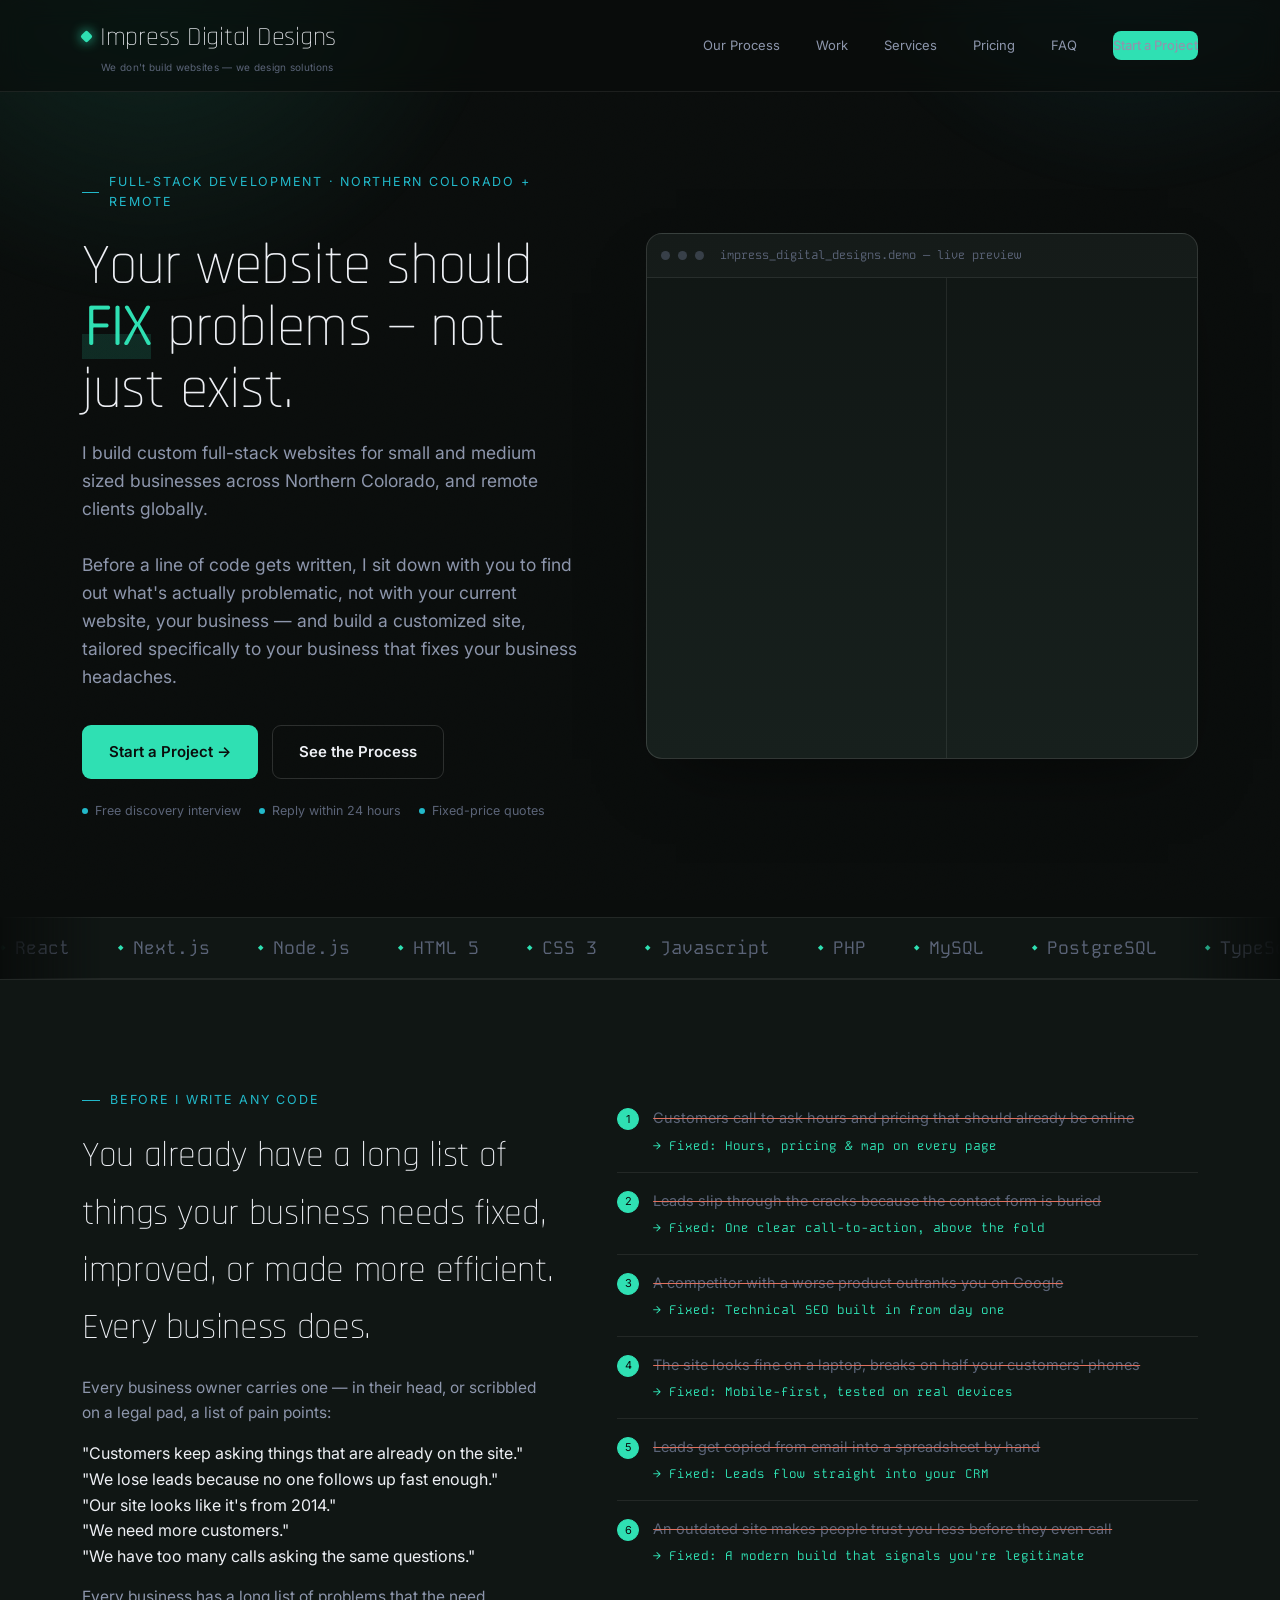
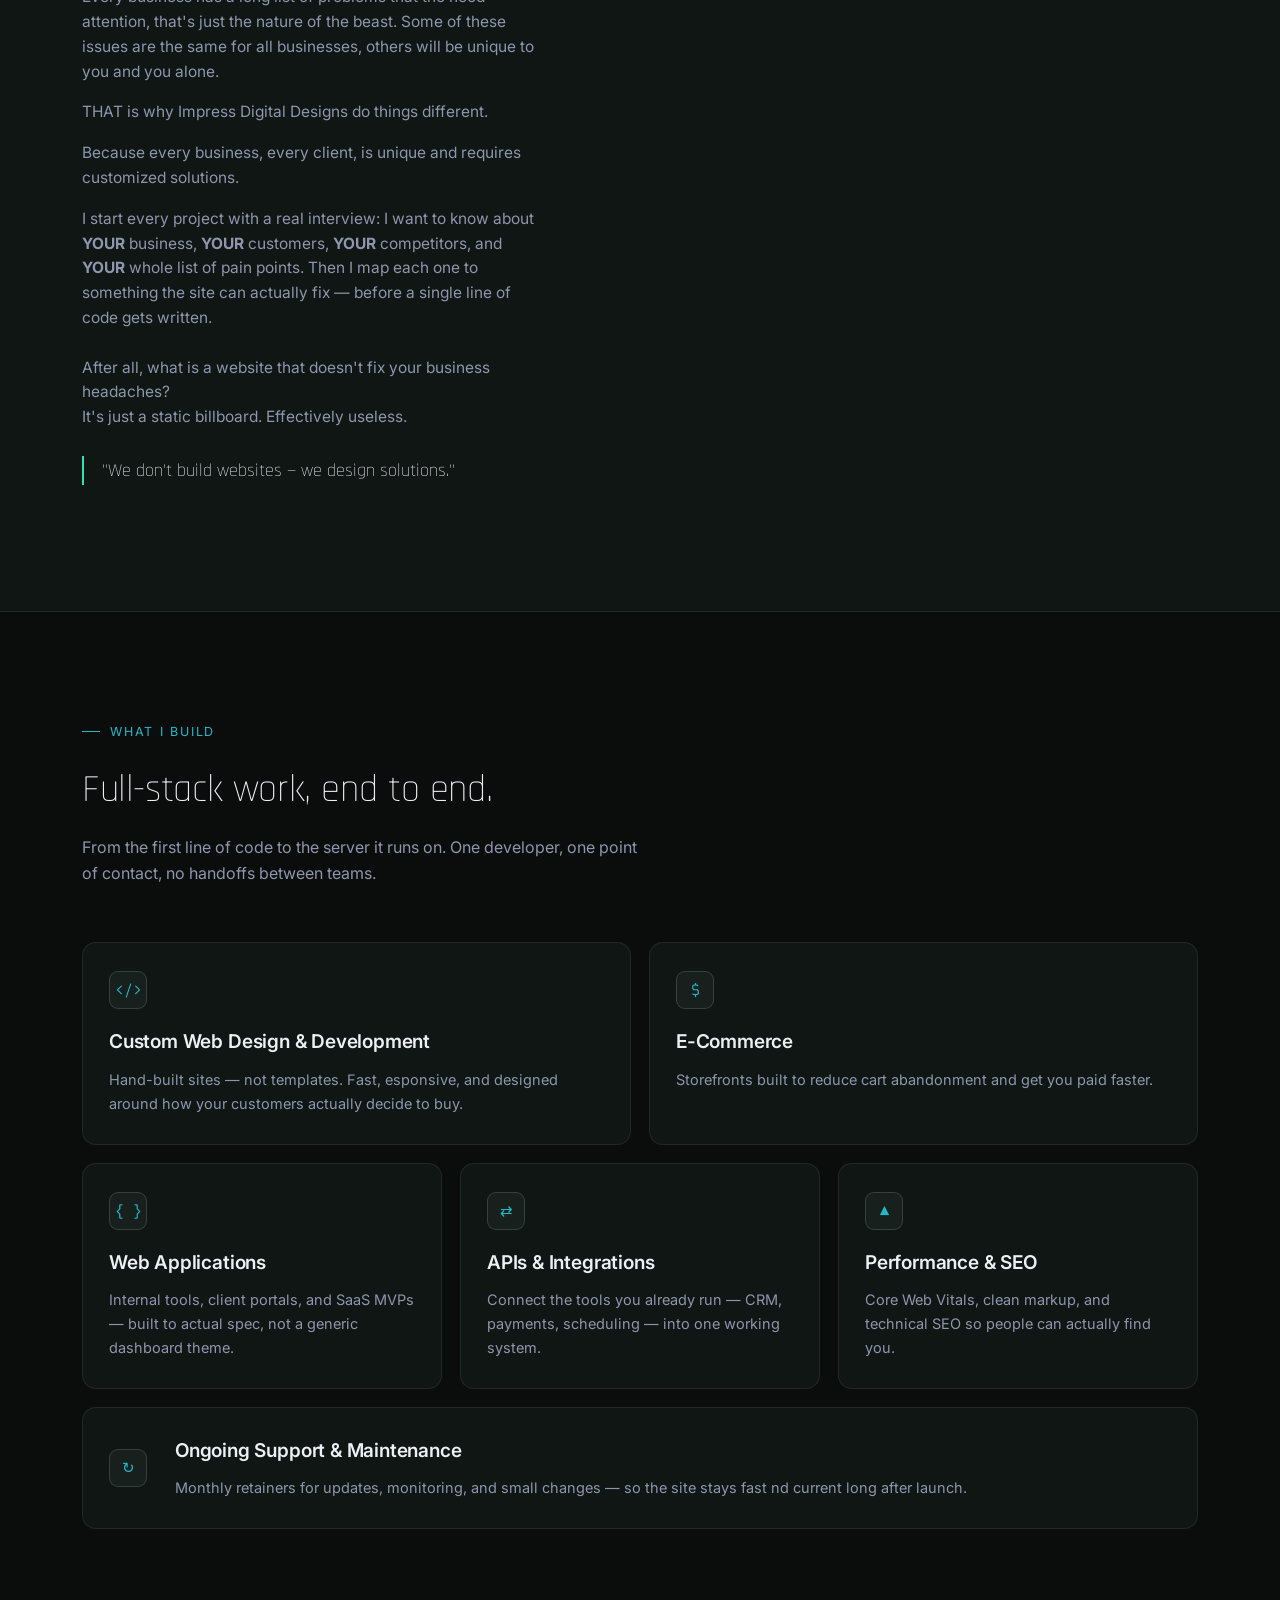
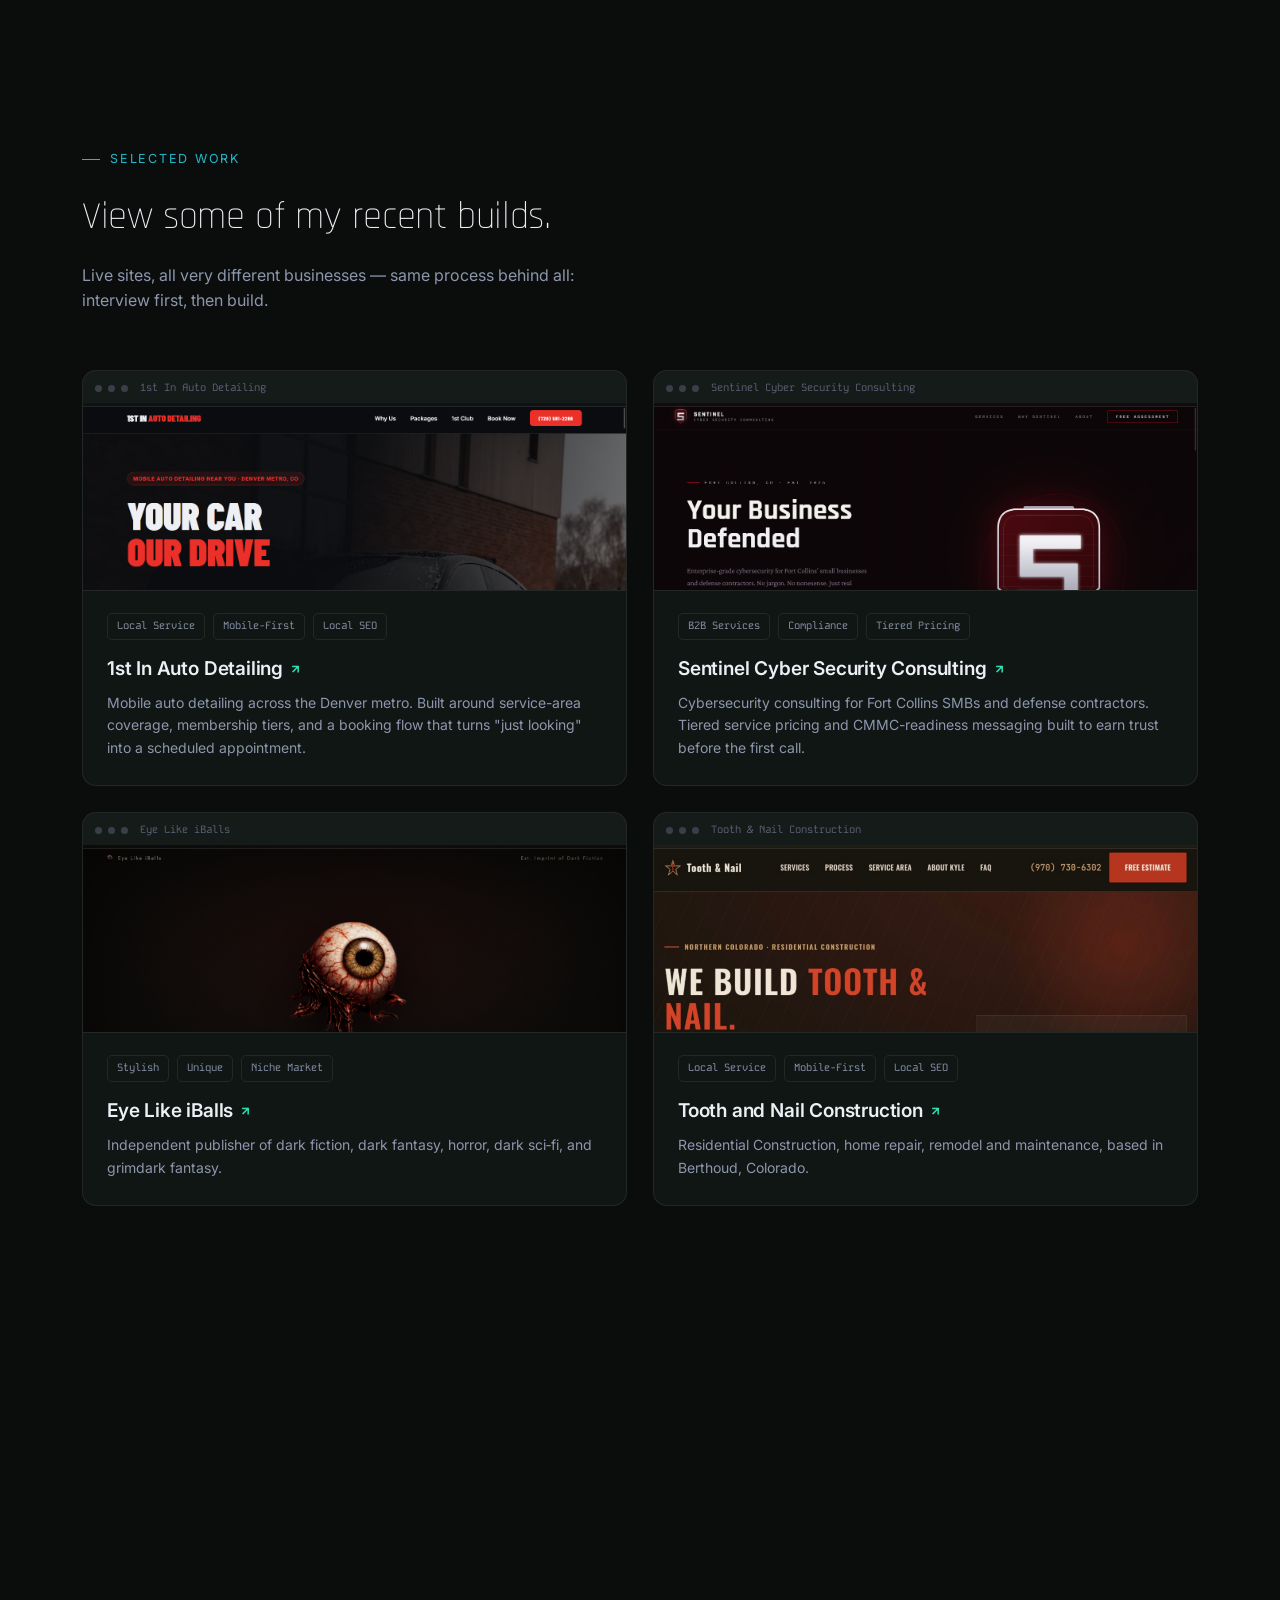
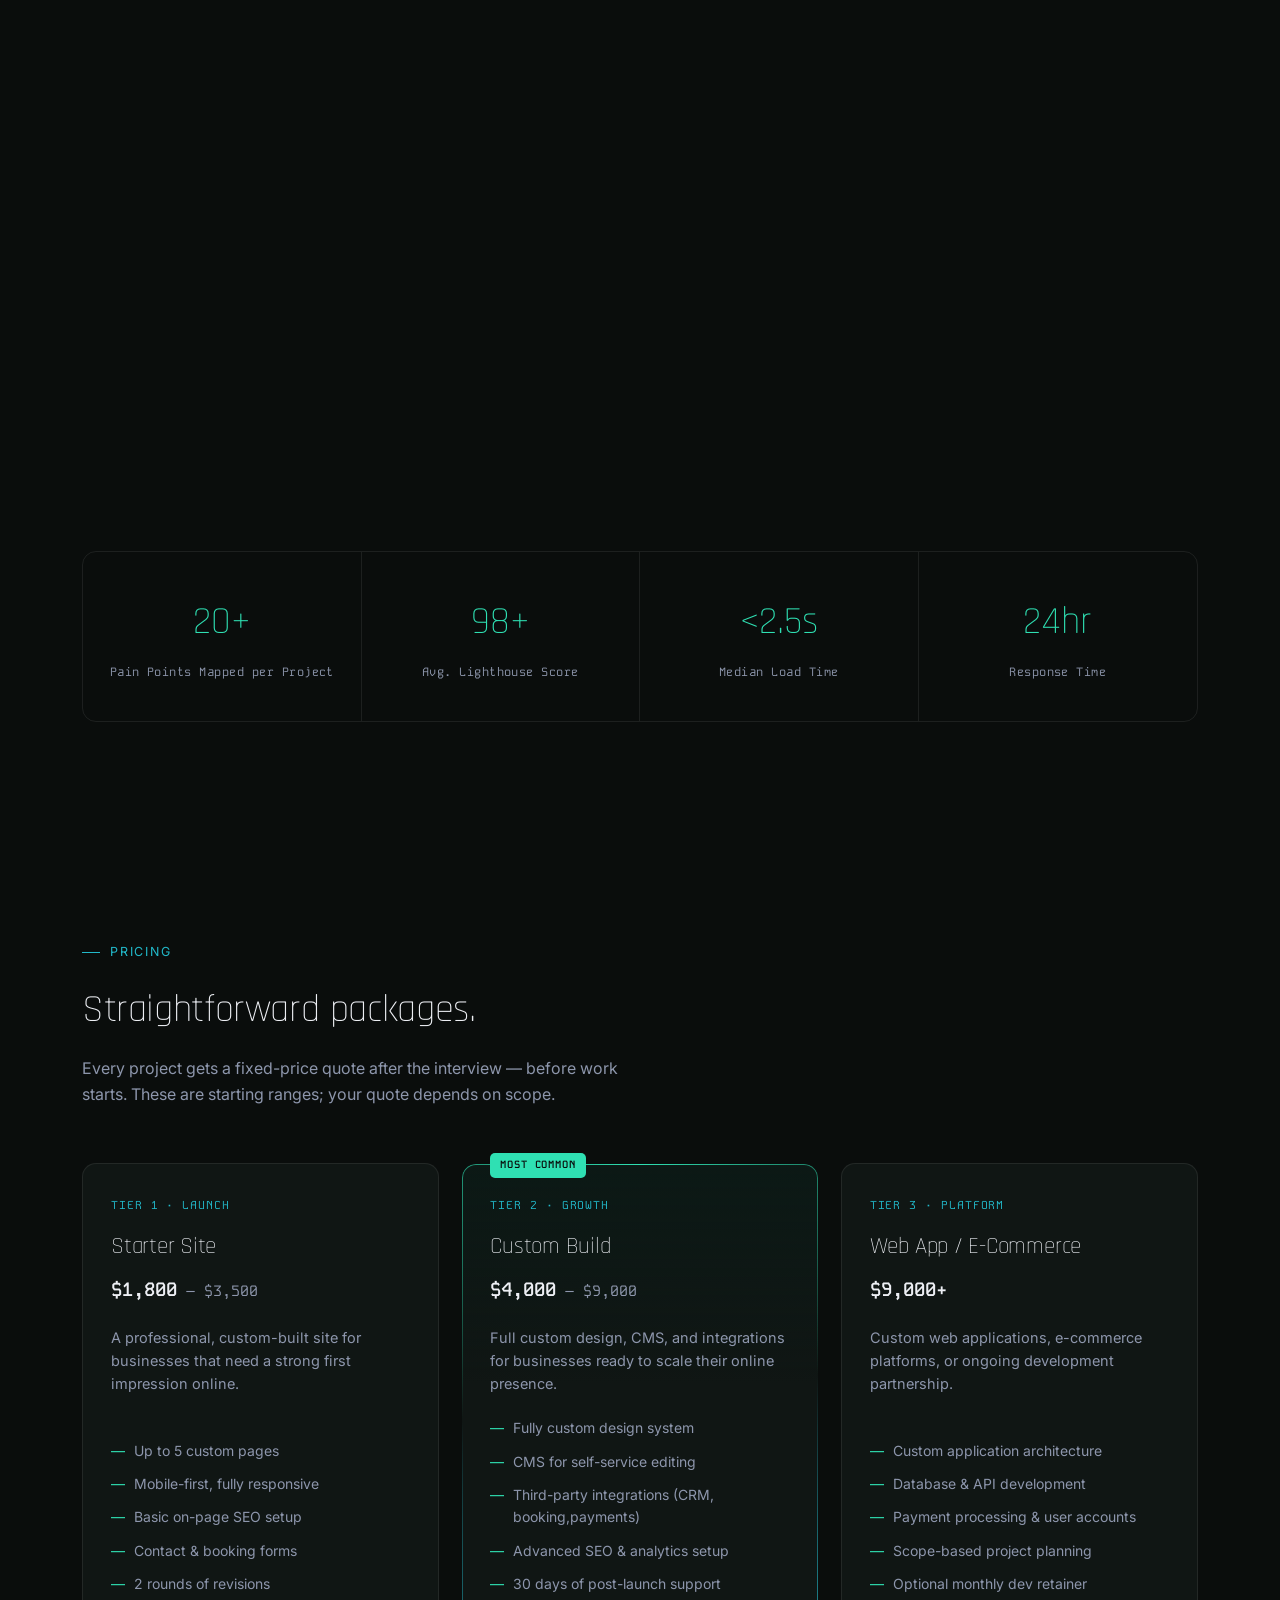
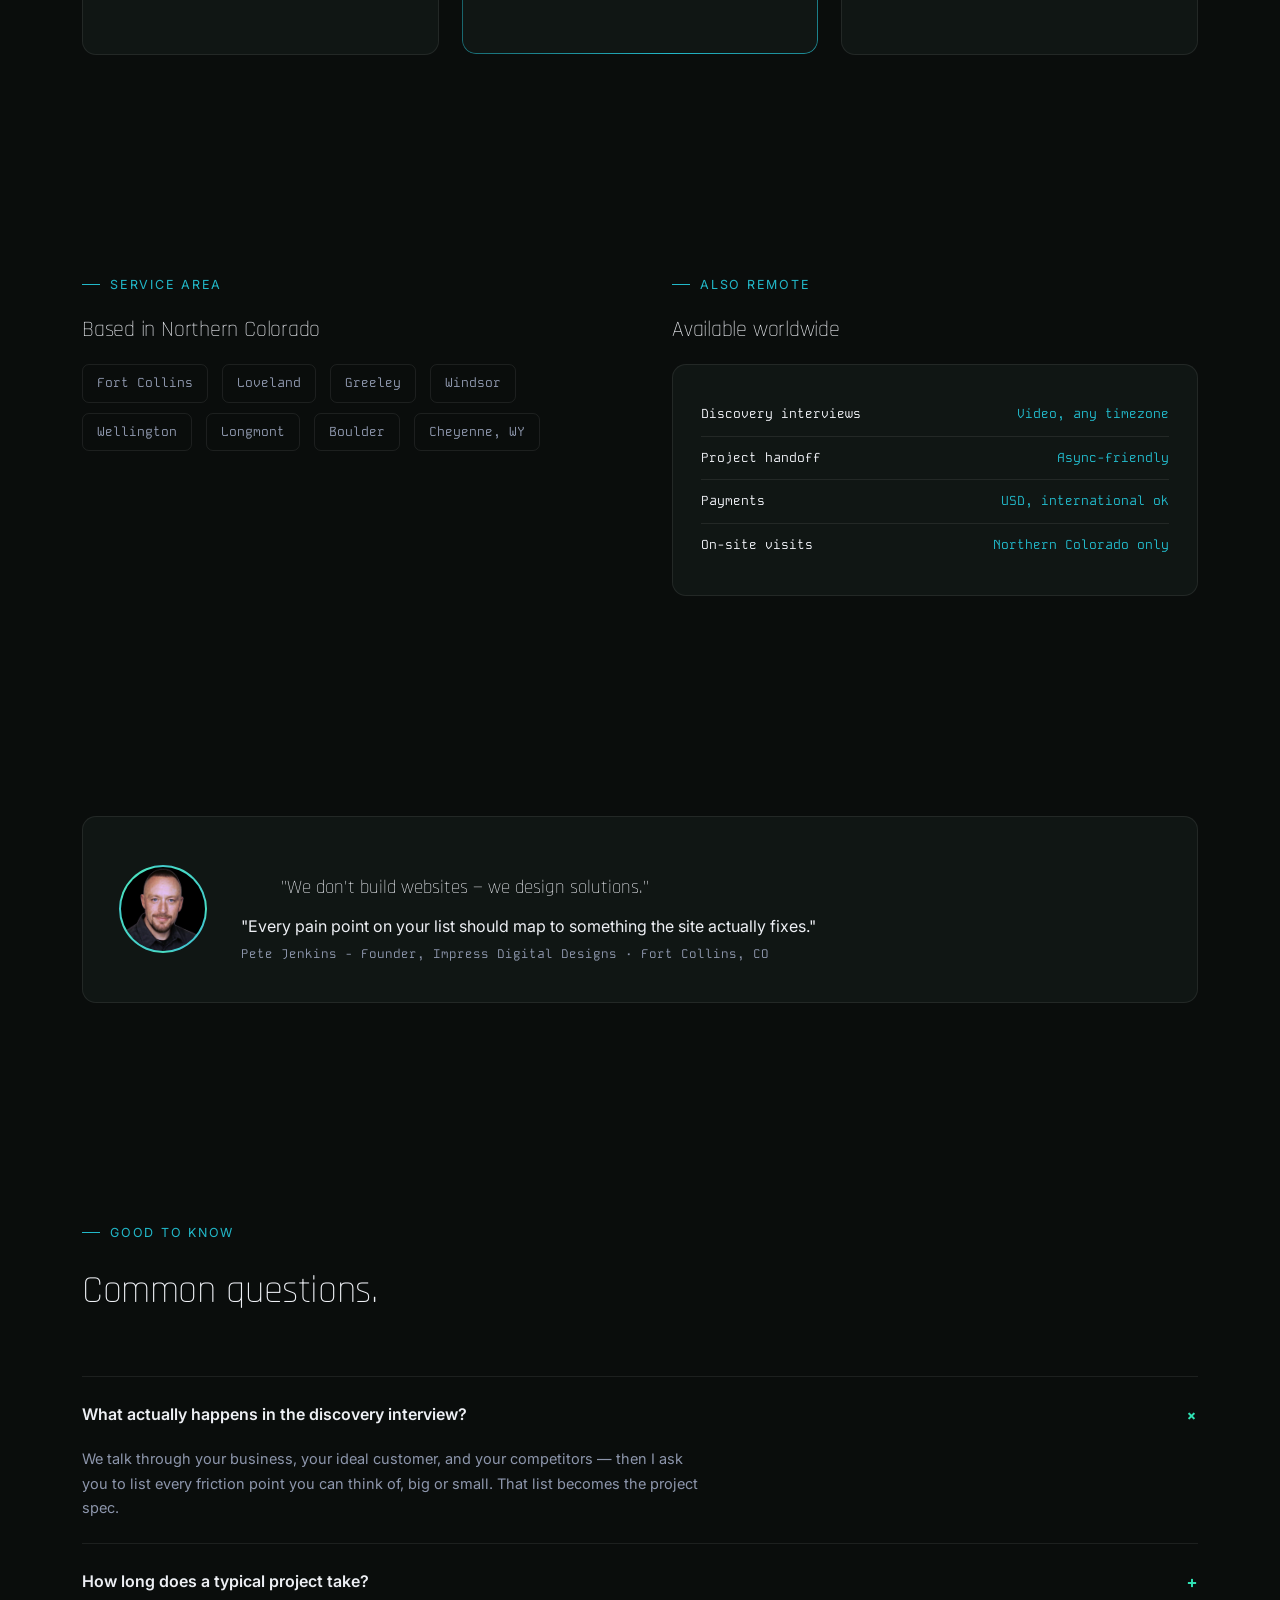
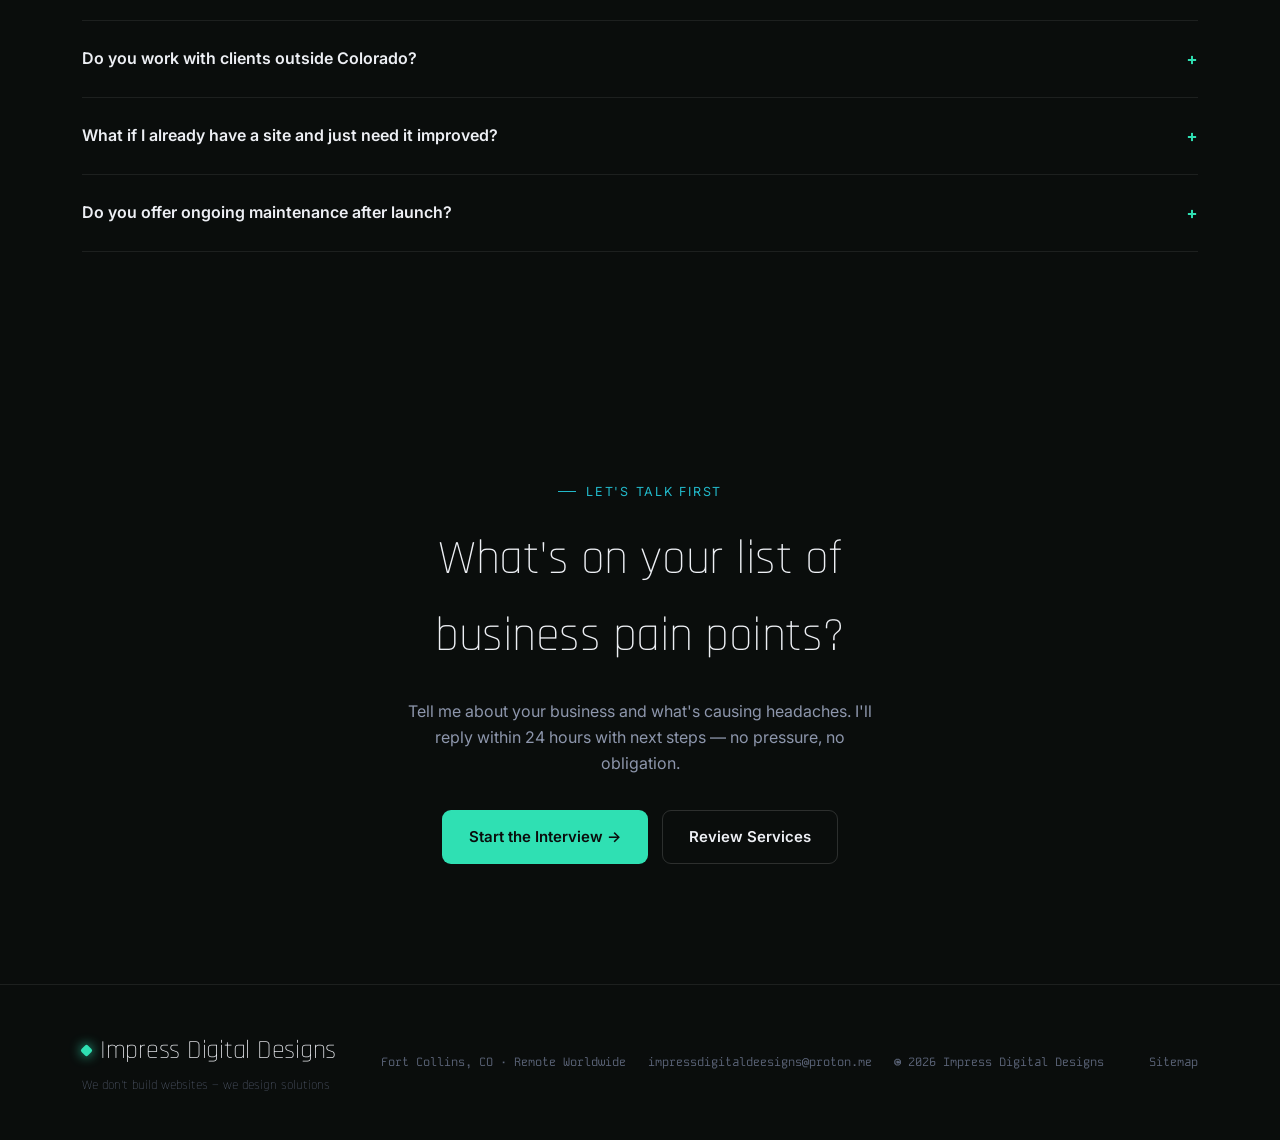
<file: index.html>
<!doctype html>
<html lang="en">
    <head>
        <meta charset="UTF-8" />
        <meta name="viewport" content="width=device-width, initial-scale=1.0" />

        <title>Impress Digital Designs — We Don't Build Websites, We Design Solutions</title>

        <meta name="description" content="Full-stack web design and development for small businesses in Northern Colorado, and remote clients worldwide. We start with your business's problems, not a template." />
        <link rel="icon" type="image/svg+xml" href="favicon-512x512.svg">
        <link rel="icon" type="image" href="apple-touch-icon.png">
        <link rel="icon" type="image/svg+xml" href="favicon-192x192.svg">


        <link rel="preconnect" href="https://fonts.googleapis.com">
        <link rel="preconnect" href="https://fonts.gstatic.com" crossorigin>
        <link rel="preconnect" href="https://api.fontshare.com">
        <link href="https://fonts.googleapis.com/css2?family=JetBrains+Mono:wght@400;500;600&display=swap" rel="stylesheet">
        <link href="https://api.fontshare.com/v2/css?f[]=cabinet-grotesk@100,200,300,400,500,700,800,900&display=swap" rel="stylesheet">

        <link rel="stylesheet" href="assets/css/styles.css">
    </head>
    <body>
        <div class="grain"></div>

        <header>
            <nav>
                <a href="#top" class="logo-block">
                    <span class="logo"> <span class="mark"></span>Impress Digital Designs</span>
                    <span class="logo-tag">We don't build websites — we design solutions</span>
                </a>
                <div class="navlinks">
                    <a href="#diagnosis">Our Process</a>
                    <a href="#work">Work</a>
                    <a href="#services">Services</a>
                    <a href="#pricing">Pricing</a>
                    <a href="#faq">FAQ</a>
                    <a href="#contact" class="navcta">Start a Project</a>
                </div>
            </nav>
        </header>

        <main id="top">
            <section class="hero">
                <div class="hero-glow"></div>
                <div class="wrap hero-grid">
                    <div>
                        <div class="eyebrow">
                            Full-Stack Development · Northern Colorado + Remote
                        </div>
                        <h1>
                            Your website should <strong>FIX</strong> problems — not just exist.</h1>
                        <p class="lede">
                            I build custom full-stack websites for small and medium sized businesses
                            across Northern Colorado, and remote clients globally. <br><br>Before a line of
                            code gets written, I sit down with you to find out what's actually problematic, not
                            with your current website, your business — and build a customized site, tailored
                            specifically to your business that fixes your business headaches.
                        </p>
                        <div class="hero-ctas">
                            <a href="#contact" class="btn btn-primary">Start a Project →</a>
                            <a href="#diagnosis" class="btn btn-ghost">See the Process</a>
                        </div>
                        <div class="hero-micro">
                            <span>Free discovery interview</span>
                            <span>Reply within 24 hours</span>
                            <span>Fixed-price quotes</span>
                        </div>
                    </div>

                    <div class="demo" aria-hidden="true">
                        <div class="demo-bar">
                            <i></i><i></i><i></i>
                            <span>impress_digital_designs.demo — live preview</span>
                        </div>
                        <div class="demo-split">
                            <div class="demo-code">
                                <div class="code-line l1">
                                    // components/Hero.tsx
                                </div>
                                <div class="code-line">
                                    <span class="tag">&lt; section</span>
                                    <span class="attr">
                                        class
                                    </span>=<span class="str">
                                        "hero"
                                    </span>
                                    <span class="tag">
                                        &gt;
                                    </span>
                                </div>
                                <div class="code-line">
                                    <span class="tag">&lt;h1&gt;</span>Grow your business<span class="tag">&lt;/h1&gt;</span>
                                </div>
                                <div class="code-line">
                                    <span class="tag">&lt;p&gt;</span>Built for real customers<span class="tag">&lt;/p&gt;</span>
                                </div>
                                <div class="code-line">
                                    <span class="tag">&lt;Button</span><span class="attr">variant</span>=<span class="str">"primary"</span><span class="tag">/&gt;</span>
                                </div>
                                <div class="code-line">
                                    <span class="tag">&lt;Card&gt;</span>Trusted locally<span class="tag">&lt;/Card&gt;</span>
                                </div>
                                <div class="code-line l1">
                                    <span class="tag">&lt;/section&gt;</span>
                                </div>
                            </div>
                            <div class="demo-render">
                                <div class="render-el bar"></div>
                                <div class="render-el title"></div>
                                <div class="render-el text1"></div>
                                <div class="render-el text2"></div>
                                <div class="render-el cta"></div>
                                <div class="render-el card"></div>
                            </div>
                        </div>
                    </div>
                </div>
            </section>

            <div class="ticker-wrap">
                <div class="ticker">
                    <span>React</span><span>Next.js</span>
                    <span>Node.js</span><span>HTML 5</span>
                    <span>CSS 3</span><span>Javascript</span>
                    <span>PHP</span><span>MySQL</span>
                    <span>PostgreSQL</span><span>TypeScript</span>
                    <span>Stripe</span><span>REST &amp; GraphQL APIs</span>
                    <span>AWS / Vercel</span><span>Core Web Vitals</span>
                    <span>React</span><span>Next.js</span>
                    <span>Node.js</span><span>HTML 5</span>
                    <span>CSS 3</span><span>Javascript</span>
                    <span>PHP</span><span>MySQL</span>
                    <span>PostgreSQL</span><span>TypeScript</span>
                    <span>Stripe</span><span>REST &amp; GraphQL APIs</span>
                    <span>AWS / Vercel</span><span>Core Web Vitals</span>
                    <span>React</span><span>Next.js</span>
                    <span>Node.js</span><span>HTML 5</span>
                    <span>CSS 3</span><span>Javascript</span>
                    <span>PHP</span><span>MySQL</span>
                    <span>PostgreSQL</span><span>TypeScript</span>
                    <span>Stripe</span><span>REST &amp; GraphQL APIs</span>
                    <span>AWS / Vercel</span><span>Core Web Vitals</span>
                </div>
            </div>

            <section id="diagnosis" class="diagnosis">
                <div class="wrap diag-grid">
                    <div class="diag-copy reveal">
                        <div class="eyebrow">Before I Write Any Code</div>
                        <h2>
                            You already have a long list of things your business needs fixed, improved, or made
                            more efficient.  Every business does.
                        </h2>
                        <p>
                            Every business owner carries one — in their head, or
                            scribbled on a legal pad, a list of pain points:<br>
                            <ul>
                                <li>"Customers keep asking things that are already on the site."</li>
                                <li>"We lose leads because no one follows up fast enough."</li>
                                <li>"Our site looks like it's from 2014."</li>
                                <li>"We need more customers."</li>
                                <li>"We have too many calls asking the same questions."</li>
                            </ul>
                        </p>
                        <p>
                            Every business has a long list of problems that the need attention,
                            that's just the nature of the beast.  Some of these issues are the same for
                            all businesses, others will be unique to you and you alone.
                        </p>
                        <p>
                            THAT is why Impress Digital Designs do things different.
                        </p>
                        <p>
                            Because every business, every client, is unique and requires customized solutions.
                        </p>
                        <p>
                            I start every project with a real interview: I want to know about <strong>YOUR</strong>
                            business, <strong>YOUR</strong> customers, <strong>YOUR</strong> competitors,
                            and <strong>YOUR</strong> whole list of pain points. Then I map each one to
                            something the site can actually fix — before a single line of code gets written.
                            <br><br>After all, what is a website that doesn't fix your business headaches?
                            <br>It's just a static billboard.  Effectively useless.
                        </p>
                        <p class="callout">
                            "We don't build websites — we design solutions."
                        </p>
                    </div>
                    <div class="pain-list">
                        <div class="pain-row reveal">
                            <div class="icon">1</div>
                            <div>
                                <div class="problem">
                                    Customers call to ask hours and pricing that should already be online
                                </div>
                                <span class="fix">→ Fixed: Hours, pricing &amp; map on every page</span>
                            </div>
                        </div>
                        <div class="pain-row reveal">
                            <div class="icon">2</div>
                            <div>
                                <div class="problem">
                                    Leads slip through the cracks because the contact form is buried
                                </div>
                                <span class="fix">→ Fixed: One clear call-to-action, above the fold</span>
                            </div>
                        </div>
                        <div class="pain-row reveal">
                            <div class="icon">3</div>
                            <div>
                                <div class="problem">
                                    A competitor with a worse product outranks you on Google
                                </div>
                                <span class="fix">→ Fixed: Technical SEO built in from day one</span>
                            </div>
                        </div>
                        <div class="pain-row reveal">
                            <div class="icon">4</div>
                            <div>
                                <div class="problem">
                                    The site looks fine on a laptop, breaks on half your customers' phones
                                </div>
                                <span class="fix">→ Fixed: Mobile-first, tested on real devices</span>
                            </div>
                        </div>
                        <div class="pain-row reveal">
                            <div class="icon">5</div>
                            <div>
                                <div class="problem">
                                    Leads get copied from email into a spreadsheet by hand
                                </div>
                                <span class="fix">→ Fixed: Leads flow straight into your CRM</span>
                            </div>
                        </div>
                        <div class="pain-row reveal">
                            <div class="icon">6</div>
                            <div>
                                <div class="problem">
                                    An outdated site makes people trust you less before they even call
                                </div>
                                <span class="fix">→ Fixed: A modern build that signals you're legitimate</span>
                            </div>
                        </div>
                    </div>
                </div>
            </section>

            <section id="services">
                <div class="wrap">
                    <div class="section-head reveal">
                        <div class="eyebrow">What I Build</div>
                        <h2>Full-stack work, end to end.</h2>
                        <p>
                            From the first line of code to the server it runs on. One developer, one point of contact, no handoffs between teams.
                        </p>
                    </div>
                    <div class="bento">
                        <div class="card c1 reveal">
                            <div class="glyph">&lt;/&gt;</div>
                            <h3>Custom Web Design &amp; Development</h3>
                            <p>
                                Hand-built sites — not templates. Fast, esponsive, and designed around how your customers actually decide to buy.
                            </p>
                        </div>
                        <div class="card c2 reveal">
                            <div class="glyph">$</div>
                            <h3>E-Commerce</h3>
                            <p>
                                Storefronts built to reduce cart abandonment and get you paid faster.
                            </p>
                        </div>
                        <div class="card c3 reveal">
                            <div class="glyph">{ }</div>
                            <h3>Web Applications</h3>
                            <p>
                                Internal tools, client portals, and SaaS MVPs — built to actual spec, not a generic dashboard theme.
                            </p>
                        </div>
                        <div class="card c4 reveal">
                            <div class="glyph">⇄</div>
                            <h3>APIs &amp; Integrations</h3>
                            <p>
                                Connect the tools you already run — CRM, payments, scheduling — into one working system.
                            </p>
                        </div>
                        <div class="card c5 reveal">
                            <div class="glyph">▲</div>
                            <h3>Performance &amp; SEO</h3>
                            <p>
                                Core Web Vitals, clean markup, and technical SEO so people can actually find you.
                            </p>
                        </div>
                        <div class="card c6 reveal">
                            <div class="glyph">↻</div>
                            <div>
                                <h3>Ongoing Support &amp; Maintenance</h3>
                                <p>
                                    Monthly retainers for updates, monitoring, and small changes — so the site stays fast nd current long after launch.
                                </p>
                            </div>
                        </div>
                    </div>
                </div>
            </section>

            <section id="work">
                <div class="wrap">
                    <div class="section-head reveal">
                        <div class="eyebrow">Selected Work</div>
                        <h2>View some of my recent builds.</h2>
                        <p>
                            Live sites, all very different businesses — same process behind all: interview first, then build.
                        </p>
                    </div>
                    <div class="work-grid">
                        <a class="work-card detail reveal" href="https://1stinautodetailing.com/" target="_blank" rel="noopener noreferrer">
                            <div class="work-preview">
                                <div class="work-chrome">
                                    <i></i><i></i><i></i
                                    ><span class="url">1st In Auto Detailing</span>
                                </div>
                                <div class="work-art">
                                    <img src="assets/img/detailing-preview.png" alt="Screenshot of the 1st In Auto Detailing homepage" loading="lazy"/>
                                </div>
                            </div>
                            <div class="work-body">
                                <div class="tag-row">
                                    <span>Local Service</span><span>Mobile-First</span><span>Local SEO</span>
                                </div>
                                <h3>1st In Auto Detailing<span class="arrow">↗</span></h3>
                                <p>
                                    Mobile auto detailing across the Denver metro. Built around service-area coverage, membership tiers, and a booking flow that turns "just looking" into a scheduled appointment.
                                </p>
                            </div>
                        </a>
                        <a class="work-card cyber reveal" href="https://sentinelcybercolorado.com/" target="_blank" rel="noopener noreferrer">
                            <div class="work-preview">
                                <div class="work-chrome">
                                    <i></i><i></i><i></i><span class="url">Sentinel Cyber Security Consulting</span>
                                </div>
                                <div class="work-art">
                                    <img src="assets/img/sentinel-preview.png" alt="Screenshot of the Sentinel Cyber Security Consulting homepage" loading="lazy" />
                                </div>
                            </div>
                            <div class="work-body">
                                <div class="tag-row">
                                    <span>B2B Services</span><span>Compliance</span><span>Tiered Pricing</span>
                                </div>
                                <h3>Sentinel Cyber Security Consulting<span class="arrow">↗</span></h3>
                                <p>
                                    Cybersecurity consulting for Fort Collins SMBs and defense contractors. Tiered service pricing and CMMC-readiness messaging built to earn trust before the first call.
                                </p>
                            </div>
                        </a>
                        <a class="work-card detail reveal" href="https://petedjenkinsauthor.github.io/EyeLikeiBalls/" target="_blank" rel="noopener noreferrer">
                            <div class="work-preview">
                                <div class="work-chrome">
                                    <i></i><i></i><i></i><span class="url">Eye Like iBalls</span>
                                </div>
                                <div class="work-art">
                                    <img src="assets/img/publishing-preview.png" alt="Screenshot of the Eye Like iBalls homepage" loading="lazy"/>
                                </div>
                            </div>
                            <div class="work-body">
                                <div class="tag-row">
                                    <span>Stylish</span><span>Unique</span><span>Niche Market</span>
                                </div>
                                <h3>Eye Like iBalls<span class="arrow">↗</span></h3>
                                <p>
                                    Independent publisher of dark fiction, dark fantasy, horror, dark sci‑fi, and grimdark fantasy.
                                </p>
                            </div>
                        </a>
                        <a class="work-card detail reveal" href="https://topthandnailconstruction.com/" target="_blank" rel="noopener noreferrer">
                            <div class="work-preview">
                                <div class="work-chrome">
                                    <i></i><i></i><i></i>
                                    <span class="url">Tooth &amp; Nail Construction</span>
                                </div>
                                <div class="work-art">
                                    <img src="assets/img/toothnail-preview.jpg" alt="Screenshot of the Tooth and Nail Condtruction homepage" loading="lazy"/>
                                </div>
                            </div>
                            <div class="work-body">
                                <div class="tag-row">
                                    <span>Local Service</span><span>Mobile-First</span><span>Local SEO</span>
                                </div>
                                <h3>Tooth and Nail Construction<span class="arrow">↗</span></h3>
                                <p>
                                    Residential Construction, home repair, remodel and maintenance, based in Berthoud, Colorado.
                                </p>
                            </div>
                        </a>
                    </div>
                </div>
            </section>

            <section id="process">
                <div class="wrap">
                    <div class="section-head reveal">
                        <div class="eyebrow">How It Works</div>
                        <h2>Four steps. No surprises.</h2>
                        <p>
                            The same process whether you're two blocks from Old Town Fort Collins or twelve time zones away.
                        </p>
                    </div>
                    <div class="process">
                        <div class="process-line"></div>
                        <div class="step reveal">
                            <div class="num">01</div>
                            <h3>Interview</h3>
                            <p>
                                A real conversation about your business, your customers, your competitors, and your list of pain points.
                            </p>
                        </div>
                        <div class="step reveal">
                            <div class="num">02</div>
                            <h3>Diagnose &amp; Design</h3>
                            <p>
                                Every pain point, if a website feature can fix it, gets mapped to a solution. 
                                <br><br>
                                BEFORE I WRITE A SINGLE LINE OF CODE:
                                <br>
                                We discuss the solution.
                                <br>
                                You veto &amp; approve it.
                                <br>
                                I code  &amp; build it.
                            </p>
                        </div>
                        <div class="step reveal">
                            <div class="num">03</div>
                            <h3>Build</h3>
                            <p>
                                Full-stack development with regular check-ins — you see progress, not just a big reveal at the end.
                            </p>
                        </div>
                        <div class="step reveal">
                            <div class="num">04</div>
                            <h3>Launch &amp; Support</h3>
                            <p>
                                Deployed, tested, and handed off — with optional ongoing support so it keeps running well.
                            </p>
                        </div>
                    </div>
                </div>
            </section>

            <section>
                <div class="wrap">
                    <div class="stats reveal">
                        <div class="stat">
                            <span class="num">20+</span><span class="label">Pain Points Mapped per Project</span>
                        </div>
                        <div class="stat">
                            <span class="num">98+</span><span class="label">Avg. Lighthouse Score</span>
                        </div>
                        <div class="stat">
                            <span class="num">&lt;2.5s</span><span class="label">Median Load Time</span>
                        </div>
                        <div class="stat">
                            <span class="num">24hr</span><span class="label">Response Time</span>
                        </div>
                    </div>
                </div>
            </section>

            <section id="pricing">
                <div class="wrap">
                    <div class="section-head reveal">
                        <div class="eyebrow">Pricing</div>
                        <h2>Straightforward packages.</h2>
                        <p>
                            Every project gets a fixed-price quote after the interview — before work starts. These are starting ranges; your quote depends on scope.
                        </p>
                    </div>
                    <div class="tiers">
                        <div class="tier reveal">
                            <div class="tag">Tier 1 · Launch</div>
                            <h3>Starter Site</h3>
                            <div class="price"><b>$1,800</b> – $3,500</div>
                            <p class="desc">
                                A professional, custom-built site for businesses that need a strong first impression online.
                            </p>
                            <ul>
                                <li>Up to 5 custom pages</li>
                                <li>Mobile-first, fully responsive</li>
                                <li>Basic on-page SEO setup</li>
                                <li>Contact &amp; booking forms</li>
                                <li>2 rounds of revisions</li>
                            </ul>
                        </div>
                        <div class="tier feat reveal">
                            <div class="tag">Tier 2 · Growth</div>
                            <h3>Custom Build</h3>
                            <div class="price"><b>$4,000</b> – $9,000</div>
                            <p class="desc">
                                Full custom design, CMS, and integrations for businesses ready to scale their online presence.
                            </p>
                            <ul>
                                <li>Fully custom design system</li>
                                <li>CMS for self-service editing</li>
                                <li>Third-party integrations (CRM, booking,payments)</li>
                                <li>Advanced SEO &amp; analytics setup</li>
                                <li>30 days of post-launch support</li>
                            </ul>
                        </div>
                        <div class="tier reveal">
                            <div class="tag">Tier 3 · Platform</div>
                            <h3>Web App / E-Commerce</h3>
                            <div class="price"><b>$9,000+</b></div>
                            <p class="desc">
                                Custom web applications, e-commerce platforms, or ongoing development partnership.
                            </p>
                            <ul>
                                <li>Custom application architecture</li>
                                <li>Database &amp; API development</li>
                                <li>Payment processing &amp; user accounts</li>
                                <li>Scope-based project planning</li>
                                <li>Optional monthly dev retainer</li>
                            </ul>
                        </div>
                    </div>
                </div>
            </section>

            <section>
                <div class="wrap area">
                    <div class="area-col reveal">
                        <div class="eyebrow">Service Area</div>
                        <h3>Based in Northern Colorado</h3>
                        <ul class="area-list">
                            <li>Fort Collins</li>
                            <li>Loveland</li>
                            <li>Greeley</li>
                            <li>Windsor</li>
                            <li>Wellington</li>
                            <li>Longmont</li>
                            <li>Boulder</li>
                            <li>Cheyenne, WY</li>
                        </ul>
                    </div>
                    <div class="area-col reveal">
                        <div class="eyebrow">Also Remote</div>
                        <h3>Available worldwide</h3>
                        <div class="globe">
                            <div class="row">
                                <span>Discovery interviews</span><span>Video, any timezone</span>
                            </div>
                            <div class="row">
                                <span>Project handoff</span><span>Async-friendly</span>
                            </div>
                            <div class="row">
                                <span>Payments</span><span>USD, international ok</span>
                            </div>
                            <div class="row">
                                <span>On-site visits</span><span>Northern Colorado only</span>
                            </div>
                        </div>
                    </div>
                </div>
            </section>

            <section>
                <div class="wrap">
                    <div class="founder reveal">
                        <div class="avatar">
                            <img src="assets/img/founder-photo.jpg" alt="Pete Jenkins - Founder of Impress Digital Designs"/>
                        </div>
                        <div>
                            <blockquote>
                                "We don't build websites — we design solutions."
                            </blockquote>
                            <blockquote2>
                                "Every pain point on your list should map to
                                something the site actually fixes."
                            </blockquote2>
                            <cite>
                                <br>Pete Jenkins - Founder, Impress Digital Designs · Fort Collins, CO
                            </cite>
                        </div>
                    </div>
                </div>
            </section>

            <section id="faq">
                <div class="wrap">
                    <div class="section-head reveal">
                        <div class="eyebrow">Good to Know</div>
                        <h2>Common questions.</h2>
                    </div>
                    <div class="faq reveal">
                        <details open>
                            <summary>
                                What actually happens in the discovery interview?
                            </summary>
                            <p>
                                We talk through your business, your ideal customer, and your competitors — then I ask you to list every friction point you can think of, big or small. That list becomes the project spec.
                            </p>
                        </details>
                        <details>
                            <summary>
                                How long does a typical project take?
                            </summary>
                            <p>
                                A Starter Site usually takes 2–4 weeks. Custom builds run 4–8 weeks depending on scope. Web apps and e-commerce platforms are scoped individually after the interview.
                            </p>
                        </details>
                        <details>
                            <summary>
                                Do you work with clients outside Colorado?
                            </summary>
                            <p>
                                Yes — most of my client base is remote. Interviews, design reviews, and handoffs all happen over video and async messaging, so location isn't a barrier.
                            </p>
                        </details>
                        <details>
                            <summary>
                                What if I already have a site and just need it improved?
                            </summary>
                            <p>
                                That's common. I can run the same pain-point interview against your current site, then quote fixes — a full rebuild isn't always necessary.
                            </p>
                        </details>
                        <details>
                            <summary>
                                Do you offer ongoing maintenance after launch?
                            </summary>
                            <p>
                                Yes. Monthly retainers cover updates, monitoring, and small feature requests — so the site stays fast and current long after it ships.
                            </p>
                        </details>
                    </div>
                </div>
            </section>

            <section class="final">
                <div class="wrap">
                    <div class="eyebrow" style="justify-content: center">
                        Let's Talk First
                    </div>
                    <h2>What's on your list of business pain points?</h2>
                    <p style="color: var(--text-muted); max-width: 48ch; margin: 0 auto 34px;">
                        Tell me about your business and what's causing headaches. I'll reply within 24 hours with next steps — no  pressure, no obligation.
                    </p>
                    <div class="final-ctas" id="contact">
                        <a href="mailto:hello@impressdigitaldesigns.com" class="btn btn-primary">Start the Interview →</a>
                        <a href="#services" class="btn btn-ghost">Review Services</a>
                    </div>
                </div>
            </section>
        </main>

        <footer>
            <div class="wrap foot-row">
                <div>
                    <a href="#top" class="logo"><span class="mark"></span>Impress Digital Designs</a>
                    <div class="foot-tagline">
                        We don't build websites — we design solutions
                    </div>
                </div>
                <div class="fmeta">
                    <span>Fort Collins, CO · Remote Worldwide</span>
                    <span>impressdigitaldeesigns@proton.me</span>
                    <span>© 2026 Impress Digital Designs</span>
                </div>
                <div class="fmeta">
                    <a href="sitemap.xml">Sitemap</a>
                </div>
            </div>
        </footer>

        <script>
            // Scroll reveal
            const revealEls = document.querySelectorAll(".reveal");
            const io = new IntersectionObserver(
                (entries) => {
                    entries.forEach((e) => {
                        if (e.isIntersecting) {
                            e.target.classList.add("in");
                            io.unobserve(e.target);
                        }
                    });
                },
                { threshold: 0.12 },
            );
            revealEls.forEach((el) => io.observe(el));

            // Pain point rows: solve them one by one as they scroll into view
            const painRows = document.querySelectorAll(".pain-row");
            const pio = new IntersectionObserver(
                (entries) => {
                    entries.forEach((e, idx) => {
                        if (e.isIntersecting) {
                            const row = e.target;
                            const delay =
                                Array.from(painRows).indexOf(row) * 220;
                            setTimeout(
                                () => row.classList.add("solved"),
                                400 + delay,
                            );
                            pio.unobserve(row);
                        }
                    });
                },
                { threshold: 0.4 },
            );
            painRows.forEach((row) => pio.observe(row));

            // Process connector line draws in on scroll
            const processLine = document.querySelector(".process-line");
            if (processLine) {
                const lio = new IntersectionObserver(
                    (entries) => {
                        entries.forEach((e) => {
                            if (e.isIntersecting) {
                                processLine.classList.add("in");
                                lio.unobserve(processLine);
                            }
                        });
                    },
                    { threshold: 0.4 },
                );
                lio.observe(processLine);
            }

            // Portfolio cards: subtle tilt + spotlight, skipped for reduced-motion users
            const prefersReduced = window.matchMedia(
                "(prefers-reduced-motion: reduce)",
            ).matches;
            document.querySelectorAll(".work-card").forEach((card) => {
                const preview = card.querySelector(".work-preview");
                card.addEventListener("mousemove", (e) => {
                    const r = card.getBoundingClientRect();
                    const px = (e.clientX - r.left) / r.width;
                    const py = (e.clientY - r.top) / r.height;
                    if (preview) {
                        preview.style.setProperty("--mx", px * r.width + "px");
                        preview.style.setProperty("--my", py * r.height + "px");
                    }
                    if (!prefersReduced) {
                        const tiltX = (py - 0.5) * -4;
                        const tiltY = (px - 0.5) * 4;
                        card.style.transform = `perspective(800px) rotateX(${tiltX}deg) rotateY(${tiltY}deg) translateY(-2px)`;
                    }
                });
                card.addEventListener("mouseleave", () => {
                    card.style.transform = "";
                });
            });

            // Service card spotlight follow
            document.querySelectorAll(".card").forEach((card) => {
                card.addEventListener("mousemove", (e) => {
                    const r = card.getBoundingClientRect();
                    card.style.setProperty("--mx", e.clientX - r.left + "px");
                    card.style.setProperty("--my", e.clientY - r.top + "px");
                });
            });
        </script>
    </body>
</html>
</file>
<file: assets/css/styles.css>
/* Impress Digital Designs — main stylesheet */

@font-face {
    font-family: 'Rajdhani';
    src: url('../fonts/RajdhaniLight.otf') format('opentype');
    font-weight: 300;
    font-style: normal;
    font-display: swap;
}

@font-face {
    font-family: 'Inter';
    src: url('../fonts/Inter-Variable.ttf') format('truetype-variations');
    font-weight: 100 900;
    font-style: normal;
    font-display: swap;
}

@font-face {
    font-family: 'KodeMono';
    src: url('../fonts/KodeMono-Variable.ttf') format('truetype-variations');
    font-weight: 100 900;
    font-style: normal;
    font-display: swap;
}


            :root {
                --ink: #0a0d0c;
                --surface: #101614;
                --surface-2: #17201d;
                --line: rgba(255, 255, 255, 0.08);
                --line-strong: rgba(255, 255, 255, 0.14);
                --text: #edeff4;
                --text-muted: #8d96ac;
                --text-dim: #5b6478;

                --accent: #2fe0b3; /* sea green / teal — primary */
                --accent-soft: rgba(47, 224, 179, 0.14);
                --accent-deep: #0e5c50; /* deep pine-teal — gradients, glows */
                --accent-2: #22b8c9; /* cooler teal-blue, secondary depth */

                --bad: #e0715f; /* muted terracotta-red, used ONLY for "problem" strike text */

                --radius: 14px;
                --maxw: 1180px;
                --hd-ttl-font: Rajdhani, sans-serif;
                --sans: Inter, sans-serif;
                --mono: KodeMono, 'JetBrains Mono', 'SF Mono', Consolas, monospace;
            }

            *,
            *::before,
            *::after {
                box-sizing: border-box;
            }
            html {
                scroll-behavior: smooth;
            }
            body {
                margin: 0;
                background: var(--ink);
                color: var(--text);
                font-family: var(--sans);
                font-size: 16px;
                line-height: 1.6;
                -webkit-font-smoothing: antialiased;
                overflow-x: hidden;
            }
            img,
            svg {
                display: block;
                max-width: 100%;
            }
            a {
                color: inherit;
                text-decoration: none;
            }
            ul {
                margin: 0;
                padding: 0;
                list-style: none;
            }
            h1,
            h2,
            h3,
            h4 {
                margin: 0;
                font-family: var(--hd-ttl-font);
                font-weight: 300;
                letter-spacing: -0.01em;
            }
            p {
                margin: 0;
            }
            button {
                font-family: inherit;
                cursor: pointer;
            }

            ::selection {
                background: var(--accent);
                color: var(--ink);
            }

            .wrap {
                max-width: var(--maxw);
                margin: 0 auto;
                padding: 0 32px;
            }

            .eyebrow {
                font-family: var(--sans);
                font-size: 12.5px;
                letter-spacing: 0.14em;
                text-transform: uppercase;
                color: var(--accent-2);
                display: flex;
                align-items: center;
                gap: 10px;
            }
            .eyebrow::before {
                content: "";
                width: 18px;
                height: 1px;
                background: var(--accent-2);
                display: inline-block;
            }

            /* ---------- Background texture ---------- */
            .grain {
                position: fixed;
                inset: 0;
                pointer-events: none;
                z-index: 1;
                opacity: 0.035;
                mix-blend-mode: overlay;
                background-image: url("data:image/svg+xml,%3Csvg xmlns='http://www.w3.org/2000/svg' width='120' height='120'%3E%3Cfilter id='n'%3E%3CfeTurbulence type='fractalNoise' baseFrequency='0.9' numOctaves='2' stitchTiles='stitch'/%3E%3C/filter%3E%3Crect width='100%25' height='100%25' filter='url(%23n)'/%3E%3C/svg%3E");
            }

            /* ---------- Nav ---------- */
            header {
                position: fixed;
                top: 0;
                left: 0;
                right: 0;
                z-index: 100;
                backdrop-filter: blur(14px) saturate(140%);
                -webkit-backdrop-filter: blur(14px) saturate(140%);
                background: rgba(10, 13, 12, 0.65);
                border-bottom: 1px solid var(--line);
            }
            nav {
                max-width: var(--maxw);
                margin: 0 auto;
                padding: 16px 32px;
                display: flex;
                align-items: center;
                justify-content: space-between;
            }
            .logo-block {
                display: flex;
                flex-direction: column;
                gap: 1px;
            }
            .logo {
                font-family: var(--hd-ttl-font);
                font-weight: 300;
                font-size: 26px;
                display: flex;
                align-items: center;
                gap: 9px;
                letter-spacing: -0.01em;
            }
            .logo .mark {
                width: 9px;
                height: 9px;
                border-radius: 2px;
                background: var(--accent);
                transform: rotate(45deg);
                box-shadow: 0 0 12px var(--accent);
            }
            .logo-tag {
                font-family: var(--sans);
                font-size: 10px;
                color: var(--text-dim);
                letter-spacing: 0.03em;
                margin-left: 19px;
            }
            .navlinks {
                display: flex;
                align-items: center;
                gap: 36px;
            }
            .navlinks a {
                font-family: var(--sans);
                font-size: 13px;
                color: var(--text-muted);
                position: relative;
                padding: 4px 0;
                transition: color 0.2s ease;
            }
            .navlinks a::after {
                content: "";
                position: absolute;
                left: 0;
                bottom: 0;
                width: 0;
                height: 1px;
                background: var(--accent);
                transition: width 0.25s ease;
            }
            .navlinks a:hover {
                color: var(--text);
            }
            .navlinks a:hover::after {
                width: 100%;
            }
            .navcta {
                font-family: var(--mono);
                font-size: 12.5px;
                font-weight: 500;
                color: var(--ink);
                background: var(--accent);
                padding: 10px 18px;
                border-radius: 8px;
                display: inline-block;
                transition:
                    transform 0.2s ease,
                    box-shadow 0.2s ease;
            }
            .navcta:hover {
                transform: translateY(-1px);
                box-shadow: 0 6px 20px -6px rgba(47, 224, 179, 0.45);
            }

            @media (max-width: 860px) {
                .navlinks a:not(.navcta) {
                    display: none;
                }
            }

            /* ---------- Hero ---------- */
            .hero {
                position: relative;
                padding: 172px 0 96px;
                overflow: hidden;
            }
            .hero-glow {
                position: absolute;
                inset: -20% -10% auto -10%;
                height: 640px;
                background:
                    radial-gradient(
                        600px circle at 18% 20%,
                        rgba(47, 224, 179, 0.13),
                        transparent 60%
                    ),
                    radial-gradient(
                        520px circle at 82% 10%,
                        rgba(34, 184, 201, 0.12),
                        transparent 60%
                    );
                filter: blur(10px);
                animation: drift 22s ease-in-out infinite alternate;
                z-index: 0;
            }
            @keyframes drift {
                from {
                    transform: translate(0, 0) scale(1);
                }
                to {
                    transform: translate(2%, 3%) scale(1.05);
                }
            }
            .hero-grid {
                position: relative;
                z-index: 2;
                display: grid;
                grid-template-columns: 0.95fr 1.05fr;
                gap: 64px;
                align-items: center;
            }
            @media (max-width: 980px) {
                .hero-grid {
                    grid-template-columns: 1fr;
                    gap: 56px;
                }
            }

            .hero h1 {
                font-size: clamp(2.4rem, 4.6vw, 3.6rem);
                line-height: 1.08;
                margin: 22px 0 18px;
                font-weight: 300;
                letter-spacing: -0.015em;
            }

            .hero h1 strong {
                font-weight: 700;
                color: var(--accent);
                background: linear-gradient(180deg, transparent 62%, var(--accent-soft) 62%);
                padding: 0 2px;
            }
            
            .hero .tagline {
                font-family: var(--hd-ttl-font);
                font-weight: 300;
                font-style: normal;
                font-size: 16.5px;
                color: var(--accent-2);
                margin-bottom: 20px;
            }
            .hero p.lede {
                font-size: 17.5px;
                color: var(--text-muted);
                max-width: 48ch;
                margin-bottom: 34px;
            }
            .hero-ctas {
                display: flex;
                gap: 14px;
                flex-wrap: wrap;
                margin-bottom: 22px;
            }
            .btn {
                font-family: var(--sans);
                font-weight: 600;
                font-size: 15px;
                padding: 14px 26px;
                border-radius: 9px;
                border: 1px solid transparent;
                display: inline-flex;
                align-items: center;
                gap: 8px;
                transition:
                    transform 0.18s ease,
                    box-shadow 0.18s ease,
                    background 0.18s ease,
                    border-color 0.18s ease;
            }
            .btn-primary {
                background: var(--accent);
                color: var(--ink);
            }
            .btn-primary:hover {
                transform: translateY(-2px);
                box-shadow: 0 10px 28px -8px rgba(47, 224, 179, 0.45);
            }
            .btn-ghost {
                border-color: var(--line-strong);
                color: var(--text);
            }
            .btn-ghost:hover {
                border-color: var(--accent-2);
                color: var(--accent-2);
                transform: translateY(-2px);
            }
            .hero-micro {
                font-family: var(--sans);
                font-size: 12.5px;
                color: var(--text-dim);
                display: flex;
                gap: 18px;
                flex-wrap: wrap;
            }
            .hero-micro span {
                display: flex;
                align-items: center;
                gap: 7px;
            }
            .hero-micro span::before {
                content: "";
                width: 6px;
                height: 6px;
                border-radius: 50%;
                background: var(--accent-2);
            }

            /* ---------- Signature: code-to-site panel ---------- */
            .demo {
                position: relative;
                border-radius: 16px;
                border: 1px solid var(--line-strong);
                background: linear-gradient(
                    180deg,
                    var(--surface),
                    var(--surface-2)
                );
                box-shadow: 0 30px 70px -30px rgba(0, 0, 0, 0.6);
                overflow: hidden;
            }
            .demo-bar {
                display: flex;
                align-items: center;
                gap: 8px;
                padding: 12px 14px;
                border-bottom: 1px solid var(--line);
                background: rgba(255, 255, 255, 0.02);
            }
            .demo-bar i {
                width: 9px;
                height: 9px;
                border-radius: 50%;
                background: var(--text-dim);
                opacity: 0.5;
            }
            .demo-bar span {
                font-family: var(--mono);
                font-size: 12px;
                color: var(--text-dim);
                margin-left: 8px;
            }
            .demo-split {
                display: grid;
                grid-template-columns: minmax(0, 1.2fr) minmax(0, 1fr);
                min-height: 480px;
            }
            @media (max-width: 560px) {
                .demo-split {
                    grid-template-columns: 1fr;
                }
            }
            .demo-code {
                padding: 20px 18px;
                font-family: var(--mono);
                font-size: 11px;
                line-height: 4.85;
                border-right: 1px solid var(--line);
                color: #9fb0c9;
                overflow-x: hidden;
                min-width: 0;
            }
            @media (max-width: 560px) {
                .demo-code {
                    border-right: none;
                    border-bottom: 1px solid var(--line);
                }
            }
            .demo-code .l1 {
                color: #6b7690;
            }
            .demo-code .tag {
                color: var(--accent-2);
            }
            .demo-code .attr {
                color: var(--accent);
            }
            .demo-code .str {
                color: #89c9a4;
            }
            .code-line {
                opacity: 0;
                transform: translateY(4px);
                animation: reveal 6s ease-in-out infinite;
                white-space: nowrap;
            }
            .code-line:nth-child(1) {
                animation-delay: -0.01s;
            }
            .code-line:nth-child(2) {
                animation-delay: -0.35s;
            }
            .code-line:nth-child(3) {
                animation-delay: -0.7s;
            }
            .code-line:nth-child(4) {
                animation-delay: -1.05s;
            }
            .code-line:nth-child(5) {
                animation-delay: -1.4s;
            }
            .code-line:nth-child(6) {
                animation-delay: -1.75s;
            }
            .code-line:nth-child(7) {
                animation-delay: -2.1s;
            }
            @keyframes reveal {
                0% {
                    opacity: 0;
                    transform: translateY(4px);
                }
                6% {
                    opacity: 1;
                    transform: translateY(0);
                }
                88% {
                    opacity: 1;
                }
                96% {
                    opacity: 0;
                }
                100% {
                    opacity: 0;
                }
            }
            .demo-render {
                padding: 22px 20px;
                position: relative;
                display: flex;
                flex-direction: column;
                gap: 50px;
            }
            .render-el {
                opacity: 0;
                transform: scale(0.94);
                animation: pop 6s ease-in-out infinite;
                border-radius: 8px;
            }
            .render-el.bar {
                height: 14px;
                background: var(--surface-2);
                border: 1px solid var(--line-strong);
                width: 60%;
                animation-delay: -0.3s;
            }
            .render-el.title {
                height: 20px;
                background: linear-gradient(
                    90deg,
                    var(--accent),
                    var(--accent-2)
                );
                width: 80%;
                border-radius: 5px;
                animation-delay: -0.65s;
            }
            .render-el.text1 {
                height: 9px;
                background: var(--line-strong);
                width: 95%;
                animation-delay: -1s;
            }
            .render-el.text2 {
                height: 9px;
                background: var(--line-strong);
                width: 82%;
                animation-delay: -1.2s;
            }
            .render-el.cta {
                height: 34px;
                width: 120px;
                background: var(--accent);
                animation-delay: -1.55s;
            }
            .render-el.card {
                height: 70px;
                background: var(--surface-2);
                border: 1px solid var(--line-strong);
                animation-delay: -1.9s;
            }
            @keyframes pop {
                0% {
                    opacity: 0;
                    transform: scale(0.94);
                }
                6% {
                    opacity: 1;
                    transform: scale(1);
                }
                88% {
                    opacity: 1;
                    transform: scale(1);
                }
                96% {
                    opacity: 0;
                    transform: scale(0.97);
                }
                100% {
                    opacity: 0;
                }
            }
            @media (prefers-reduced-motion: reduce) {
                .code-line,
                .render-el,
                .hero-glow {
                    animation: none !important;
                    opacity: 1 !important;
                    transform: none !important;
                }
            }

            /* ---------- Ticker ---------- */
            .ticker-wrap {
                border-top: 1px solid var(--line);
                border-bottom: 1px solid var(--line);
                background: var(--surface);
                overflow: hidden;
                padding: 16px 0;
                mask-image: linear-gradient(
                    90deg,
                    transparent,
                    black 8%,
                    black 92%,
                    transparent
                );
                -webkit-mask-image: linear-gradient(
                    90deg,
                    transparent,
                    black 8%,
                    black 92%,
                    transparent
                );
            }
            .ticker {
                display: flex;
                gap: 48px;
                white-space: nowrap;
                font-family: var(--mono);
                font-size: 18px;
                color: var(--text-dim);
                width: max-content;
                animation: scroll 32s linear infinite;
            }
            .ticker span {
                display: flex;
                align-items: center;
                gap: 10px;
            }
            .ticker span::before {
                content: "◆";
                color: var(--accent);
                font-size: 9px;
            }
            @keyframes scroll {
                from {
                    transform: translateX(0);
                }
                to {
                    transform: translateX(-50%);
                }
            }
            @media (prefers-reduced-motion: reduce) {
                .ticker {
                    animation: none;
                }
            }

            /* ---------- Section shell ---------- */
            section {
                padding: 110px 0;
                position: relative;
            }
            .section-head {
                max-width: 640px;
                margin-bottom: 56px;
            }
            .section-head h2 {
                font-size: clamp(1.8rem, 3vw, 2.5rem);
                margin-top: 16px;
            }
            .section-head p {
                color: var(--text-muted);
                margin-top: 16px;
                font-size: 16px;
                max-width: 56ch;
            }

            .reveal {
                opacity: 0;
                transform: translateY(22px);
                transition:
                    opacity 0.7s ease,
                    transform 0.7s ease;
            }
            .reveal.in {
                opacity: 1;
                transform: translateY(0);
            }

            /* ---------- Pain point / diagnosis section ---------- */
            .diagnosis {
                background: var(--surface);
                border-top: 1px solid var(--line);
                border-bottom: 1px solid var(--line);
            }
            .diag-grid {
                display: grid;
                grid-template-columns: 0.9fr 1.1fr;
                gap: 60px;
                align-items: start;
            }
            @media (max-width: 940px) {
                .diag-grid {
                    grid-template-columns: 1fr;
                    gap: 44px;
                }
            }
            .diag-copy h2 {
                font-size: clamp(1.7rem, 2.8vw, 2.3rem);
                margin: 16px 0 20px;
            }
            .diag-copy p {
                color: var(--text-muted);
                font-size: 15.5px;
                margin-bottom: 16px;
                max-width: 46ch;
            }
            .diag-copy .callout {
                font-family: var(--hd-ttl-font);
                font-weight: 300;
                font-style: normal;
                font-size: 18px;
                color: var(--text);
                border-left: 2px solid var(--accent);
                padding-left: 18px;
                margin-top: 26px;
                max-width: 44ch;
            }
            .pain-list {
                display: flex;
                flex-direction: column;
                gap: 0;
            }
            .pain-row {
                display: grid;
                grid-template-columns: 22px 1fr;
                gap: 14px;
                padding: 16px 0;
                border-bottom: 1px solid var(--line);
                align-items: flex-start;
            }
            .pain-row:last-child {
                border-bottom: none;
            }
            .pain-row .icon {
                width: 22px;
                height: 22px;
                border-radius: 50%;
                border: 1px solid var(--line-strong);
                display: flex;
                align-items: center;
                justify-content: center;
                font-size: 11px;
                color: var(--text-dim);
                margin-top: 2px;
                flex-shrink: 0;
                transition:
                    border-color 0.5s ease,
                    background 0.5s ease,
                    color 0.5s ease;
            }
            .pain-row.solved .icon {
                border-color: var(--accent);
                background: var(--accent);
                color: var(--ink);
            }
            .pain-row .problem {
                font-size: 14.5px;
                color: var(--text-muted);
                transition: color 0.5s ease;
            }
            .pain-row.solved .problem {
                text-decoration: line-through;
                text-decoration-color: var(--bad);
                color: var(--text-dim);
            }
            .pain-row .fix {
                display: block;
                font-family: var(--mono);
                font-size: 12.5px;
                color: var(--accent);
                max-height: 0;
                opacity: 0;
                overflow: hidden;
                transition:
                    max-height 0.5s ease,
                    opacity 0.5s ease,
                    margin 0.5s ease;
            }
            .pain-row.solved .fix {
                max-height: 40px;
                opacity: 1;
                margin-top: 6px;
            }

            /* ---------- Portfolio ---------- */
            .work-grid {
                display: grid;
                grid-template-columns: 1fr 1fr;
                gap: 26px;
            }
            @media (max-width: 860px) {
                .work-grid {
                    grid-template-columns: 1fr;
                }
            }
            .work-card {
                display: block;
                position: relative;
                border: 1px solid var(--line);
                border-radius: var(--radius);
                background: var(--surface);
                overflow: hidden;
                transition:
                    border-color 0.3s ease,
                    transform 0.1s ease;
                transform-style: preserve-3d;
                perspective: 800px;
            }
            .work-card:hover {
                border-color: var(--line-strong);
            }
            .work-preview {
                position: relative;
                height: 220px;
                overflow: hidden;
                border-bottom: 1px solid var(--line);
            }
            .work-chrome {
                display: flex;
                align-items: center;
                gap: 6px;
                padding: 9px 12px;
                background: rgba(255, 255, 255, 0.02);
                border-bottom: 1px solid var(--line);
                position: relative;
                z-index: 2;
            }
            .work-chrome i {
                width: 7px;
                height: 7px;
                border-radius: 50%;
                background: var(--text-dim);
                opacity: 0.5;
            }
            .work-chrome .url {
                font-family: var(--mono);
                font-size: 10.5px;
                color: var(--text-dim);
                margin-left: 6px;
                overflow: hidden;
                text-overflow: ellipsis;
                white-space: nowrap;
            }
            .work-art {
                position: absolute;
                inset: 0;
                top: 32px;
                overflow: hidden;
            }
            .work-art img {
                width: 100%;
                height: 100%;
                object-fit: cover;
                object-position: top center;
                display: block;
                filter: saturate(1.02);
                transition: transform 0.5s ease;
            }
            .work-card:hover .work-art img {
                transform: scale(1.04);
            }
            .work-preview::after {
                content: "";
                position: absolute;
                inset: 0;
                background: radial-gradient(
                    360px circle at var(--mx, 50%) var(--my, 40%),
                    rgba(47, 224, 179, 0.12),
                    transparent 65%
                );
                opacity: 0;
                transition: opacity 0.3s ease;
                pointer-events: none;
            }
            .work-card:hover .work-preview::after {
                opacity: 1;
            }
            .work-body {
                padding: 22px 24px 26px;
            }
            .work-body .tag-row {
                display: flex;
                gap: 8px;
                flex-wrap: wrap;
                margin-bottom: 14px;
            }
            .work-body .tag-row span {
                font-family: var(--mono);
                font-size: 10.5px;
                color: var(--text-muted);
                border: 1px solid var(--line);
                padding: 4px 9px;
                border-radius: 5px;
            }
            .work-body h3 {
                font-size: 19px;
                margin-bottom: 8px;
                font-family: var(--sans);
                font-weight: 600;
                display: flex;
                align-items: center;
                gap: 8px;
            }
            .work-body h3 .arrow {
                font-family: var(--mono);
                font-size: 15px;
                color: var(--accent);
                transition: transform 0.25s ease;
            }
            .work-card:hover h3 .arrow {
                transform: translateX(4px);
            }
            .work-body p {
                color: var(--text-muted);
                font-size: 14px;
                line-height: 1.6;
            }
            @media (prefers-reduced-motion: reduce) {
                .work-card {
                    transform: none !important;
                }
            }
            .bento {
                display: grid;
                grid-template-columns: repeat(6, 1fr);
                gap: 18px;
            }
            .card {
                position: relative;
                border: 1px solid var(--line);
                background: var(--surface);
                border-radius: var(--radius);
                padding: 28px 26px;
                overflow: hidden;
                transition:
                    border-color 0.25s ease,
                    transform 0.25s ease;
            }
            .card::before {
                content: "";
                position: absolute;
                inset: 0;
                background: radial-gradient(
                    240px circle at var(--mx, 50%) var(--my, 50%),
                    rgba(47, 224, 179, 0.1),
                    transparent 70%
                );
                opacity: 0;
                transition: opacity 0.3s ease;
                pointer-events: none;
            }
            .card:hover::before {
                opacity: 1;
            }
            .card:hover {
                border-color: var(--line-strong);
                transform: translateY(-3px);
            }
            .card .glyph {
                width: 38px;
                height: 38px;
                border-radius: 9px;
                background: var(--surface-2);
                border: 1px solid var(--line-strong);
                display: flex;
                align-items: center;
                justify-content: center;
                margin-bottom: 18px;
                color: var(--accent-2);
                font-family: var(--mono);
                font-size: 15px;
            }
            .card h3 {
                font-size: 19px;
                margin-bottom: 10px;
                font-weight: 600;
                font-family: var(--sans);
            }
            .card p {
                color: var(--text-muted);
                font-size: 14.5px;
                line-height: 1.65;
            }

            .bento .c1 {
                grid-column: span 3;
            }
            .bento .c2 {
                grid-column: span 3;
            }
            .bento .c3 {
                grid-column: span 2;
            }
            .bento .c4 {
                grid-column: span 2;
            }
            .bento .c5 {
                grid-column: span 2;
            }
            .bento .c6 {
                grid-column: span 6;
            }
            .bento .c6 {
                display: flex;
                align-items: center;
                gap: 28px;
            }
            .bento .c6 .glyph {
                margin-bottom: 0;
                flex-shrink: 0;
            }
            @media (max-width: 900px) {
                .bento {
                    grid-template-columns: 1fr 1fr;
                }
                .bento .c1,
                .bento .c2,
                .bento .c3,
                .bento .c4,
                .bento .c5,
                .bento .c6 {
                    grid-column: span 2;
                }
                .bento .c6 {
                    flex-direction: column;
                    align-items: flex-start;
                    text-align: left;
                }
            }
            @media (max-width: 560px) {
                .bento {
                    grid-template-columns: 1fr;
                }
                .bento .c1,
                .bento .c2,
                .bento .c3,
                .bento .c4,
                .bento .c5,
                .bento .c6 {
                    grid-column: span 1;
                }
            }

            /* ---------- Process ---------- */
            .process {
                display: grid;
                grid-template-columns: repeat(4, 1fr);
                gap: 0;
                position: relative;
            }
            .process-line {
                position: absolute;
                top: 19px;
                left: 5%;
                right: 5%;
                height: 1px;
                background: linear-gradient(
                    90deg,
                    transparent,
                    var(--accent) 15%,
                    var(--line-strong) 50%,
                    var(--accent) 85%,
                    transparent
                );
                transform-origin: left center;
                transform: scaleX(0);
                transition: transform 1.3s cubic-bezier(0.4, 0, 0.2, 1);
            }
            .process-line.in {
                transform: scaleX(1);
            }
            .step {
                position: relative;
                padding-right: 24px;
            }
            .step .num {
                width: 40px;
                height: 40px;
                border-radius: 50%;
                background: var(--ink);
                border: 1px solid var(--accent);
                color: var(--accent);
                font-family: var(--mono);
                font-size: 14px;
                display: flex;
                align-items: center;
                justify-content: center;
                margin-bottom: 22px;
                position: relative;
                z-index: 2;
            }
            .step h3 {
                font-family: var(--sans);
                font-size: 17px;
                margin-bottom: 10px;
            }
            .step p {
                color: var(--text-muted);
                font-size: 14.5px;
            }
            @media (max-width: 820px) {
                .process {
                    grid-template-columns: 1fr;
                    gap: 36px;
                }
                .process-line {
                    display: none;
                }
                .step {
                    padding-right: 0;
                }
            }

            /* ---------- Stats ---------- */
            .stats {
                display: grid;
                grid-template-columns: repeat(4, 1fr);
                border: 1px solid var(--line);
                border-radius: var(--radius);
                overflow: hidden;
            }
            .stat {
                padding: 38px 24px;
                border-right: 1px solid var(--line);
                text-align: center;
            }
            .stat:last-child {
                border-right: none;
            }
            .stat .num {
                font-family: var(--hd-ttl-font);
                font-weight: 300;
                font-size: 2.4rem;
                color: var(--accent);
                display: block;
                margin-bottom: 6px;
            }
            .stat .label {
                font-family: var(--mono);
                font-size: 12px;
                color: var(--text-muted);
                letter-spacing: 0.04em;
            }
            @media (max-width: 760px) {
                .stats {
                    grid-template-columns: 1fr 1fr;
                }
                .stat {
                    border-bottom: 1px solid var(--line);
                }
            }

            /* ---------- Pricing ---------- */
            .tiers {
                display: grid;
                grid-template-columns: repeat(3, 1fr);
                gap: 22px;
            }
            @media (max-width: 920px) {
                .tiers {
                    grid-template-columns: 1fr;
                }
            }
            .tier {
                border: 1px solid var(--line);
                border-radius: var(--radius);
                padding: 32px 28px;
                background: var(--surface);
                display: flex;
                flex-direction: column;
                transition:
                    border-color 0.25s ease,
                    transform 0.25s ease;
            }
            .tier:hover {
                transform: translateY(-4px);
                border-color: var(--line-strong);
            }
            .tier.feat {
                border: 1px solid transparent;
                background: linear-gradient(
                        180deg,
                        rgba(47, 224, 179, 0.06),
                        var(--surface) 45%
                    )
                    padding-box;
                position: relative;
            }
            .tier.feat::before {
                content: "";
                position: absolute;
                inset: 0;
                border-radius: inherit;
                padding: 1px;
                background: conic-gradient(
                    from 0deg,
                    var(--accent),
                    transparent 22%,
                    var(--accent-2) 48%,
                    transparent 74%,
                    var(--accent)
                );
                -webkit-mask:
                    linear-gradient(#000 0 0) content-box,
                    linear-gradient(#000 0 0);
                -webkit-mask-composite: xor;
                mask-composite: exclude;
                animation: ring-spin 7s linear infinite;
                pointer-events: none;
            }
            @keyframes ring-spin {
                to {
                    transform: rotate(360deg);
                }
            }
            @media (prefers-reduced-motion: reduce) {
                .tier.feat::before {
                    animation: none;
                    border-color: var(--accent);
                }
            }
            .tier.feat::after {
                content: "MOST COMMON";
                position: absolute;
                top: -11px;
                left: 28px;
                background: var(--accent);
                color: var(--ink);
                font-family: var(--mono);
                font-size: 10.5px;
                letter-spacing: 0.08em;
                padding: 4px 10px;
                border-radius: 5px;
                font-weight: 600;
            }
            .tier .tag {
                font-family: var(--mono);
                font-size: 11.5px;
                color: var(--accent-2);
                letter-spacing: 0.08em;
                text-transform: uppercase;
                margin-bottom: 14px;
            }
            .tier h3 {
                font-size: 23px;
                margin-bottom: 10px;
            }
            .tier .price {
                font-family: var(--mono);
                font-size: 15px;
                color: var(--text-muted);
                margin-bottom: 20px;
            }
            .tier .price b {
                color: var(--text);
                font-size: 19px;
                font-weight: 600;
            }
            .tier p.desc {
                color: var(--text-muted);
                font-size: 14.5px;
                margin-bottom: 22px;
                flex-grow: 1;
            }
            .tier ul {
                display: flex;
                flex-direction: column;
                gap: 11px;
                margin-bottom: 26px;
            }
            .tier ul li {
                font-size: 14px;
                color: var(--text-muted);
                display: flex;
                gap: 9px;
                align-items: flex-start;
            }
            .tier ul li::before {
                content: "—";
                color: var(--accent);
                flex-shrink: 0;
            }

            /* ---------- Service area ---------- */
            .area {
                display: grid;
                grid-template-columns: 1fr 1fr;
                gap: 64px;
                align-items: start;
            }
            @media (max-width: 860px) {
                .area {
                    grid-template-columns: 1fr;
                    gap: 48px;
                }
            }
            .area-col .eyebrow {
                margin-bottom: 16px;
            }
            .area-col h3 {
                font-size: 22px;
                margin-bottom: 18px;
                font-family: var(--hd-ttl-font);
                font-weight: 300;
            }
            .area-list {
                display: flex;
                flex-wrap: wrap;
                gap: 10px 14px;
            }
            .area-list li {
                font-family: var(--mono);
                font-size: 13px;
                color: var(--text-muted);
                padding: 8px 14px;
                border: 1px solid var(--line);
                border-radius: 7px;
            }
            .globe {
                border: 1px solid var(--line);
                border-radius: var(--radius);
                padding: 28px;
                background: var(--surface);
            }
            .globe .row {
                display: flex;
                justify-content: space-between;
                padding: 11px 0;
                border-bottom: 1px solid var(--line);
                font-family: var(--mono);
                font-size: 13px;
            }
            .globe .row:last-child {
                border-bottom: none;
            }
            .globe .row span:last-child {
                color: var(--accent-2);
            }

            /* ---------- Founder ---------- */
            .founder {
                display: grid;
                grid-template-columns: auto 1fr;
                gap: 34px;
                align-items: center;
                border: 1px solid var(--line);
                border-radius: var(--radius);
                padding: 36px;
                background: var(--surface);
            }
            @media (max-width: 640px) {
                .founder {
                    grid-template-columns: 1fr;
                    text-align: center;
                }
            }
            .founder .avatar {
                width: 88px;
                height: 88px;
                border-radius: 50%;
                background: linear-gradient(
                    135deg,
                    var(--accent),
                    var(--accent-2)
                );
                display: flex;
                align-items: center;
                justify-content: center;
                font-family: var(--hd-ttl-font);
                font-weight: 300;
                font-size: 24px;
                color: var(--ink);
                flex-shrink: 0;
                overflow: hidden;
                border: 2px solid var(--line-strong);
            }
            .founder .avatar img {
                width: 100%;
                height: 100%;
                object-fit: cover;
                object-position: center 15%;
            }
            @media (max-width: 640px) {
                .founder .avatar {
                    margin: 0 auto;
                }
            }
            .founder blockquote {
                font-family: var(--hd-ttl-font);
                font-weight: 300;
                font-style: normal;
                font-size: 19px;
                margin-bottom: 12px;
                color: var(--text);
            }
            .founder cite {
                font-family: var(--mono);
                font-size: 12.5px;
                color: var(--text-muted);
                font-style: normal;
            }

            /* ---------- FAQ ---------- */
            details {
                border-bottom: 1px solid var(--line);
                padding: 22px 0;
            }
            .faq {
                border-top: 1px solid var(--line);
            }
            summary {
                cursor: pointer;
                list-style: none;
                display: flex;
                justify-content: space-between;
                align-items: center;
                font-family: var(--sans);
                font-weight: 600;
                font-size: 16px;
            }
            summary::-webkit-details-marker {
                display: none;
            }
            summary::after {
                content: "+";
                font-family: var(--mono);
                font-size: 20px;
                color: var(--accent);
                transition: transform 0.25s ease;
                flex-shrink: 0;
                margin-left: 20px;
            }
            details[open] summary::after {
                transform: rotate(45deg);
            }
            details p {
                color: var(--text-muted);
                font-size: 14.5px;
                margin-top: 16px;
                max-width: 70ch;
                line-height: 1.7;
            }

            /* ---------- Final CTA ---------- */
            .final {
                text-align: center;
                position: relative;
                padding: 120px 0;
            }
            .final h2 {
                font-size: clamp(2rem, 4vw, 3rem);
                margin: 18px auto 26px;
                max-width: 18ch;
            }
            .final-ctas {
                display: flex;
                gap: 14px;
                justify-content: center;
                flex-wrap: wrap;
            }

            footer {
                border-top: 1px solid var(--line);
                padding: 44px 0;
            }
            .foot-row {
                display: flex;
                justify-content: space-between;
                align-items: center;
                flex-wrap: wrap;
                gap: 16px;
            }
            .foot-row .logo {
                font-size: 26px;
            }
            footer .fmeta {
                font-family: var(--mono);
                font-size: 12px;
                color: var(--text-dim);
                display: flex;
                gap: 22px;
                flex-wrap: wrap;
            }
            footer .foot-tagline {
                font-family: var(--hd-ttl-font);
                font-weight: 300;
                font-style: normal;
                font-size: 13px;
                color: var(--text-dim);
                margin-top: 4px;
            }

            @media (max-width: 600px) {
                .wrap {
                    padding: 0 20px;
                }
                section {
                    padding: 76px 0;
                }
                .hero {
                    padding: 154px 0 64px;
                }
            }

            :focus-visible {
                outline: 2px solid var(--accent-2);
                outline-offset: 3px;
            }
</file>
